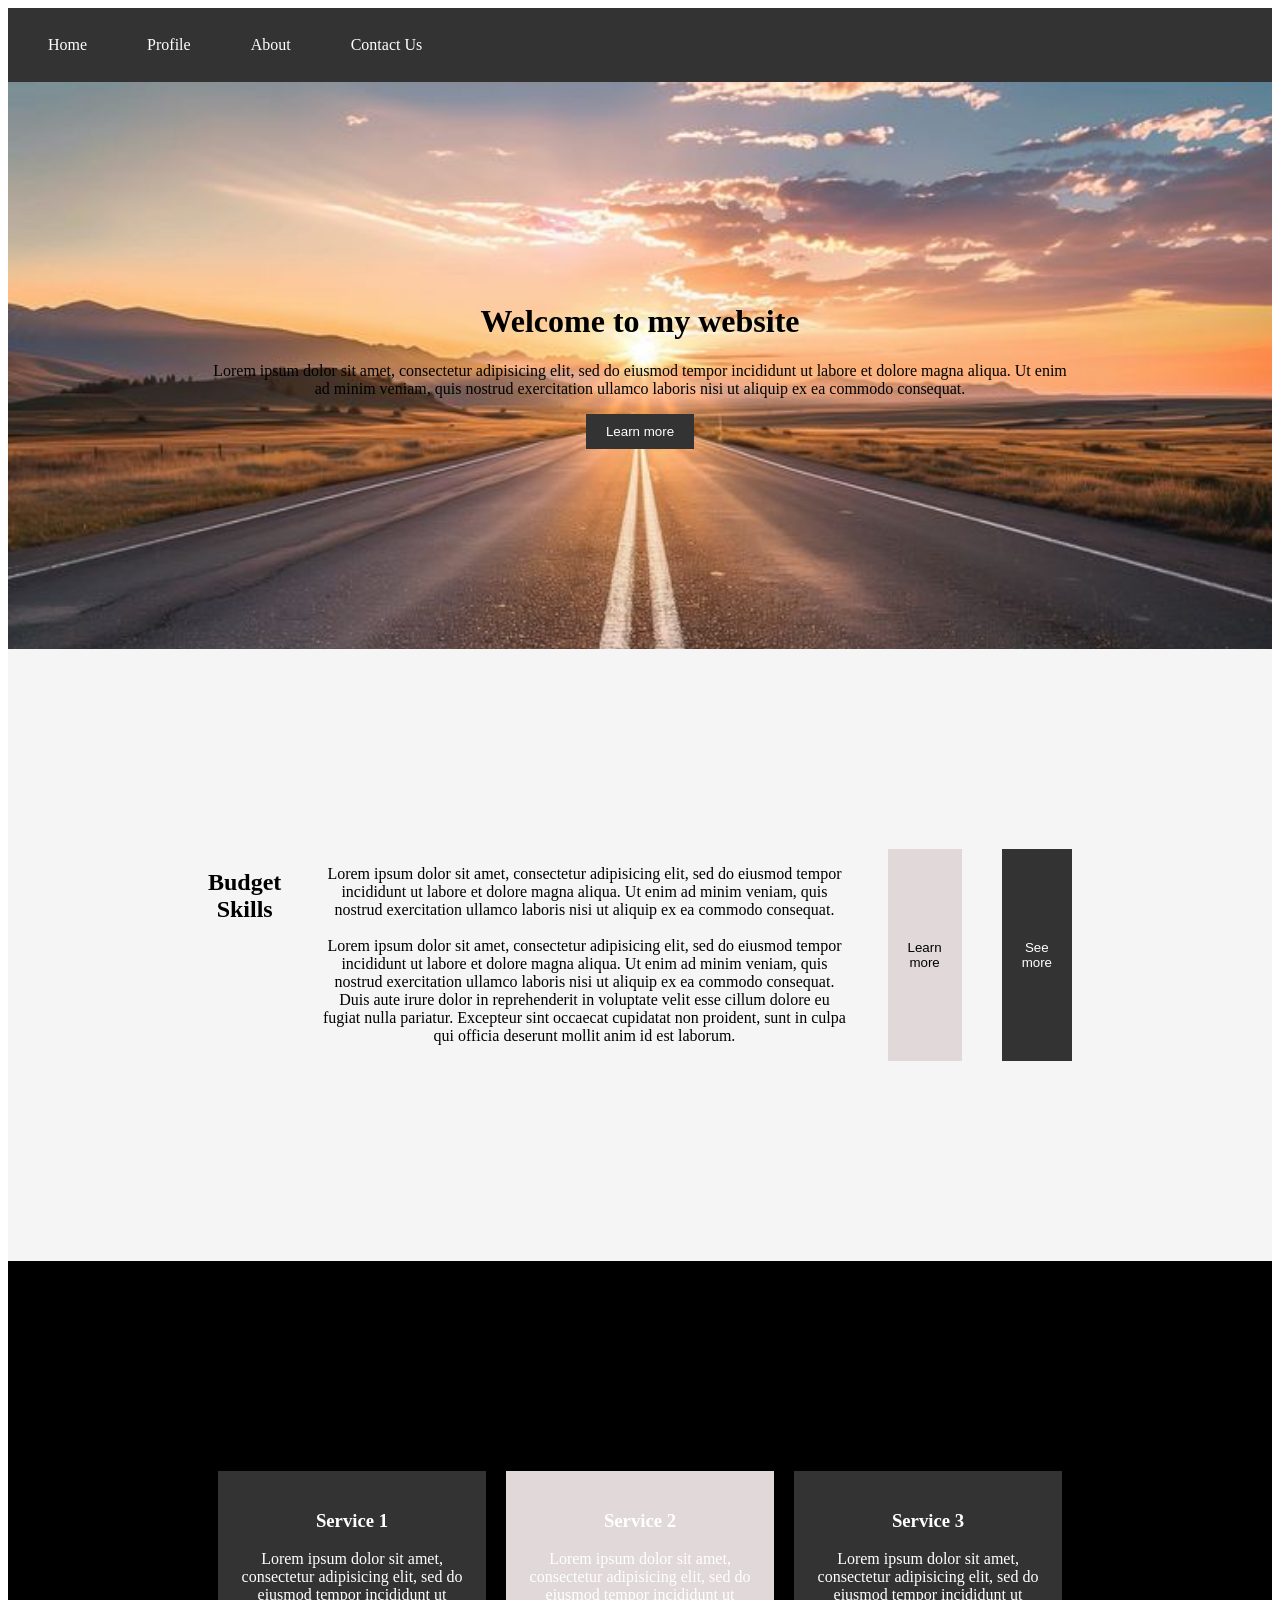
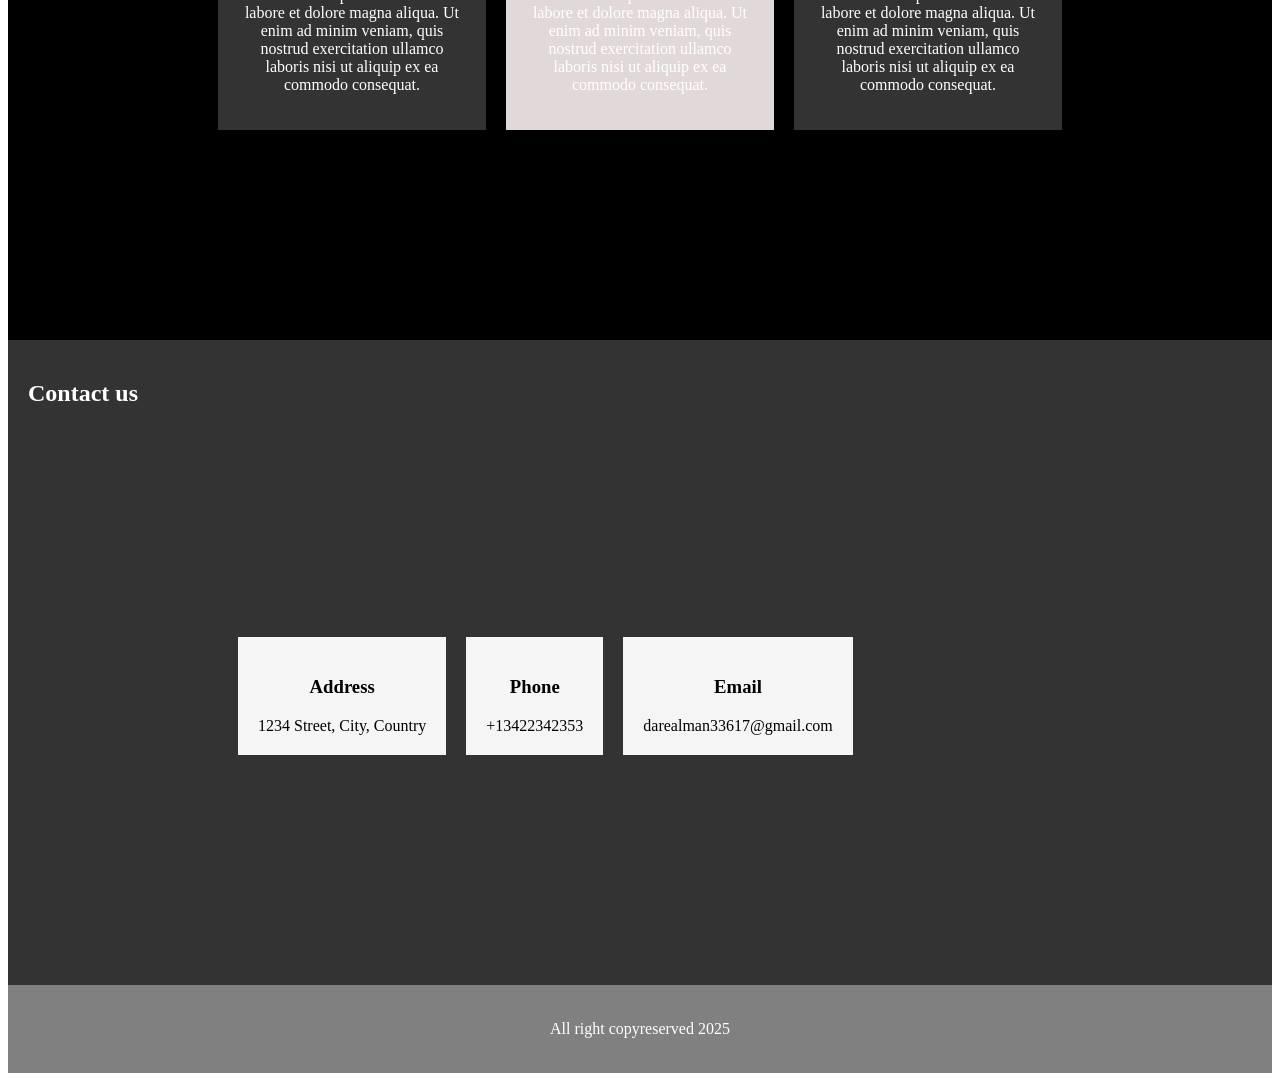
<file: index.html>
<!DOCTYPE html>
<html lang="en">
<head>
    <meta charset="UTF-8">
    <meta name="viewport" content="width=device-width, initial-scale=1.0">
    <title>Document</title>
    <link rel="stylesheet" href="style.css">
</head>
<body>
    <nav>
        <li> <a href="">Home</a></li>
        <li><a href="">Profile</a></li>
        <li><a href="">About</a></li>
        <li><a href="">Contact Us</a></li>
    </nav>
    <!--welcome-->
    <div class="welcome">
        <h1>Welcome to my website</h1>
        <p>Lorem ipsum dolor sit amet, consectetur adipisicing elit, sed do eiusmod tempor incididunt ut labore et dolore magna aliqua. Ut enim ad minim veniam, quis nostrud exercitation ullamco laboris nisi ut aliquip ex ea commodo consequat.</p>
        <button class="welcome_btn">Learn more</button>
    </div>
    <!--Budget Skills-->
    <div class="hero_budget">
        <h2>Budget Skills</h2>
        <p>Lorem ipsum dolor sit amet, consectetur adipisicing elit, sed do eiusmod tempor incididunt ut labore et dolore magna aliqua. Ut enim ad minim veniam, quis nostrud exercitation ullamco laboris nisi ut aliquip ex ea commodo consequat.<br><br>Lorem ipsum dolor sit amet, consectetur adipisicing elit, sed do eiusmod tempor incididunt ut labore et dolore magna aliqua. Ut enim ad minim veniam, quis nostrud exercitation ullamco laboris nisi ut aliquip ex ea commodo consequat. Duis aute irure dolor in reprehenderit in voluptate velit esse cillum dolore eu fugiat nulla pariatur. Excepteur sint occaecat cupidatat non proident, sunt in culpa qui officia deserunt mollit anim id est laborum.</p>
        <button class="hero_btn2">Learn more</button>
        <button class="hero_btn1">See more</button>
    </div>
    <!--service-->
    <div class="service_main">
         <div class="service1">
            <h3>Service 1</h3>
            <p>Lorem ipsum dolor sit amet, consectetur adipisicing elit, sed do eiusmod tempor incididunt ut labore et dolore magna aliqua. Ut enim ad minim veniam, quis nostrud exercitation ullamco laboris nisi ut aliquip ex ea commodo consequat.</p>
        </div>
        <div class="service2">
            <h3>Service 2</h3>
            <p>Lorem ipsum dolor sit amet, consectetur adipisicing elit, sed do eiusmod tempor incididunt ut labore et dolore magna aliqua. Ut enim ad minim veniam, quis nostrud exercitation ullamco laboris nisi ut aliquip ex ea commodo consequat.</p>
        </div>
        <div class="service3">
            <h3>Service 3</h3>
            <p>Lorem ipsum dolor sit amet, consectetur adipisicing elit, sed do eiusmod tempor incididunt ut labore et dolore magna aliqua. Ut enim ad minim veniam, quis nostrud exercitation ullamco laboris nisi ut aliquip ex ea commodo consequat.</p>
        </div>
    </div>
    <!--Contact-->
    <div class="head_contact">
         <h2>Contact us</h2>
          <div class="contact_main">
        <div class="address">
            <h3>Address</h3>
            <span>1234 Street, City, Country</span>
        </div>
        <div class="phone">
             <h3>Phone</h3>
    <span>+13422342353</span>
        </div>
        <div class="mail">
             <h3>Email</h3>
    <span>darealman33617@gmail.com</span>
        </div>
    </div>
    </div>
    <footer>All right copyreserved 2025</footer>
    </body>
</html>
</file>
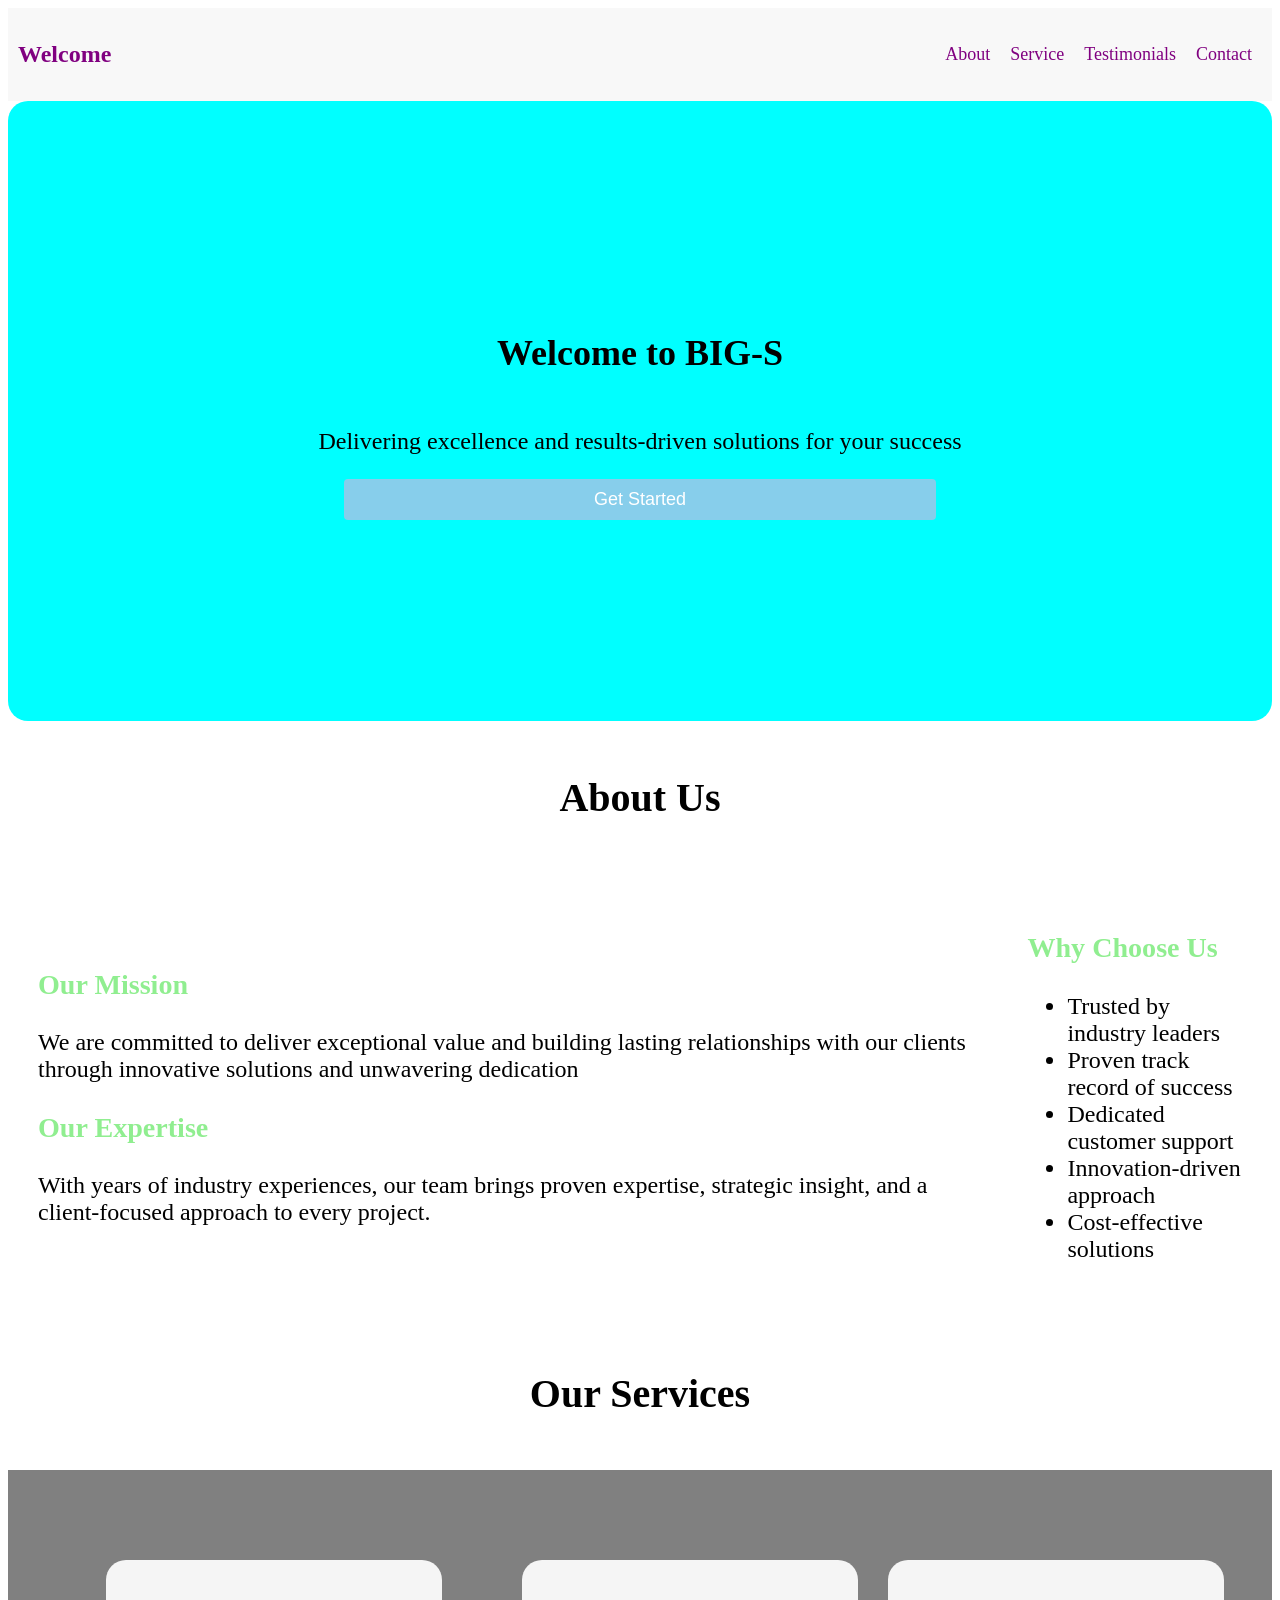
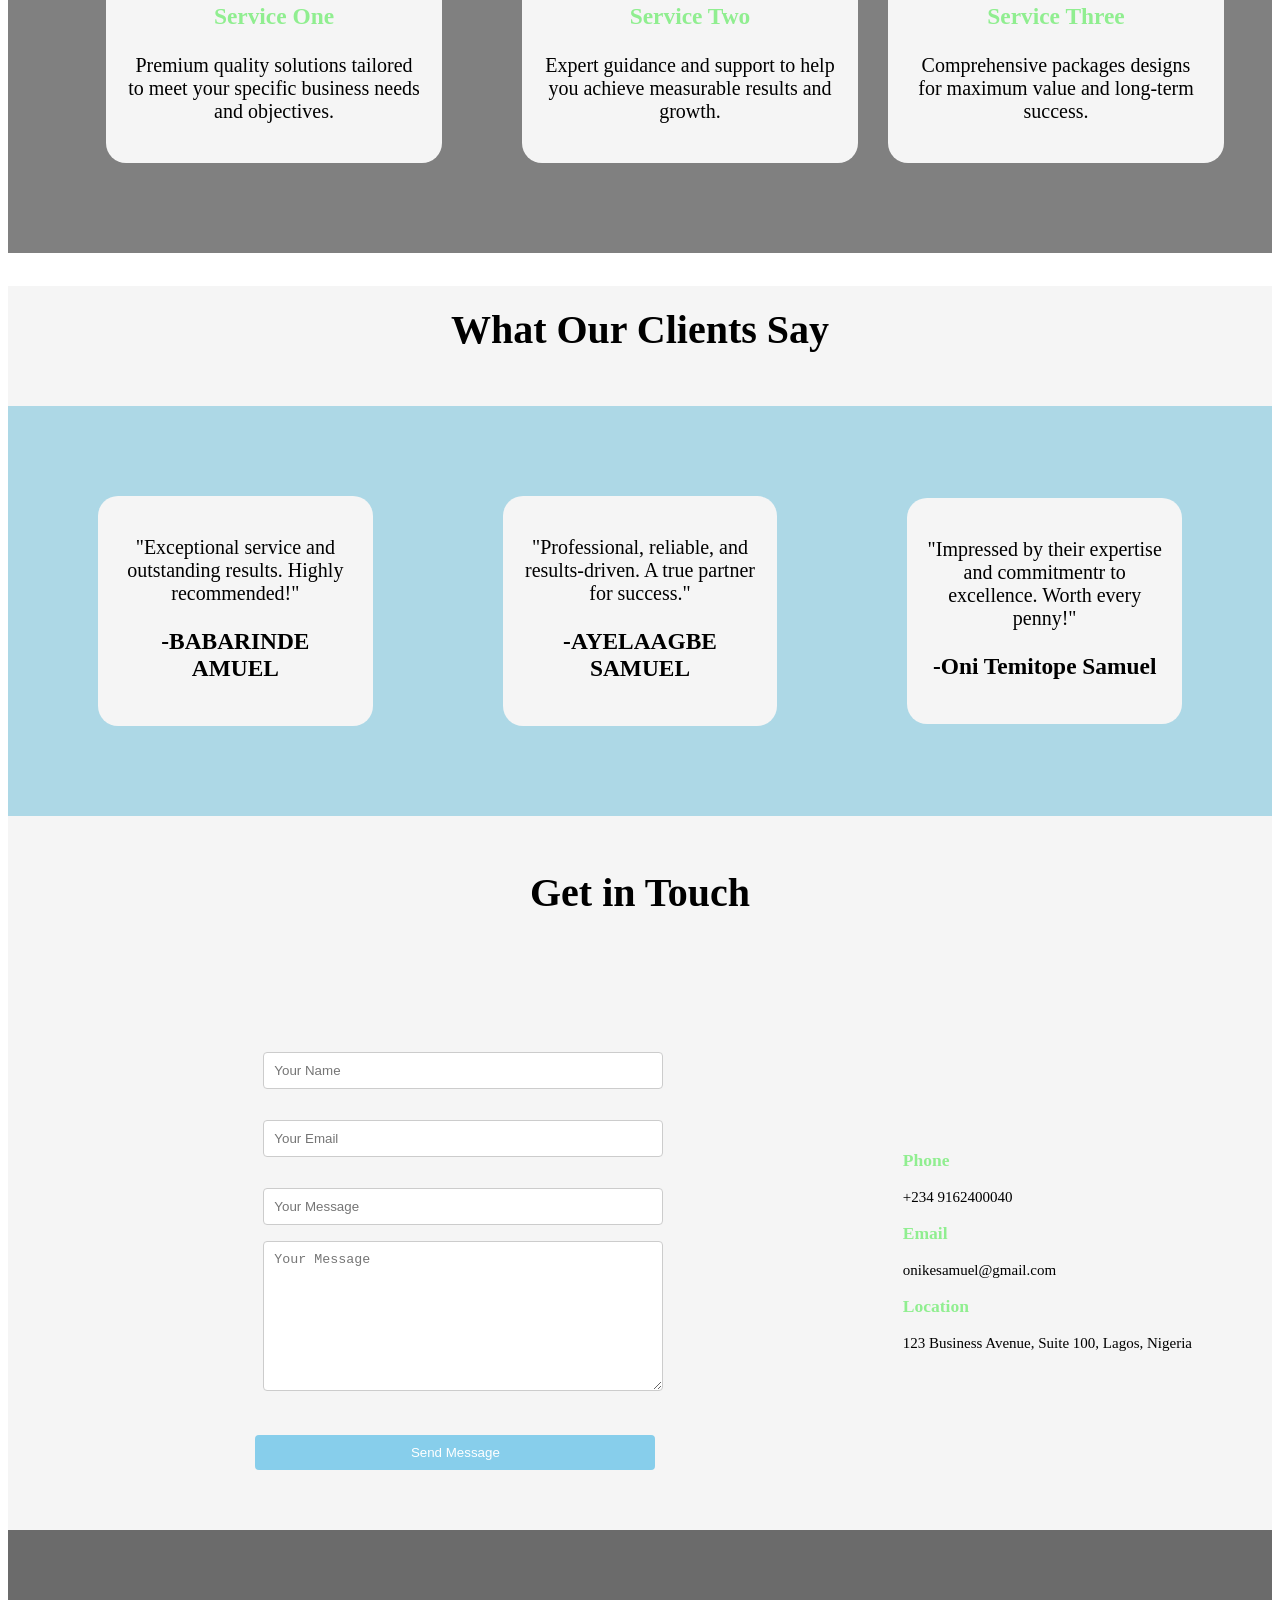
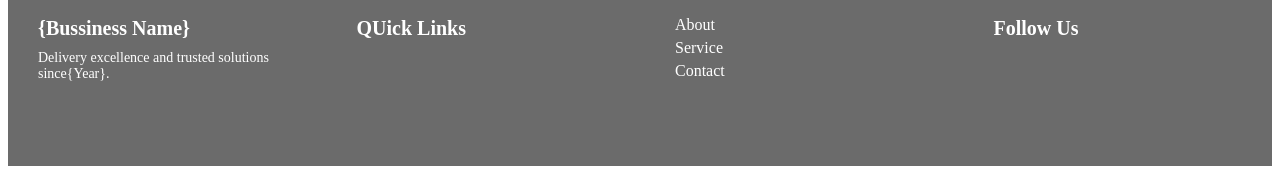
<file: sam'stry.html>
<!DOCTYPE html>
<html lang="en">
<head>
    <meta charset="UTF-8">
    <meta name="viewport" content="width=device-width, initial-scale=1.0">
    <title>Document</title>
    <!-- add a version query to force reload when editing -->
    <link rel="stylesheet" href="style2.css?v=1">
</head>
<body>
    <div class="main_nav">
         <span>Welcome</span>
        <ul class="nav_bar">
        <li><a href="">About</a></li>
        <li><a href="">Service</a></li>
        <li><a href="">Testimonials</a></li>
        <li><a href="">Contact</a></li>
    </ul>
    </div>
    <!--welcome-->
    <div class="welcome_main">
        <h2>Welcome to BIG-S</h2>
    <P>Delivering excellence and results-driven solutions for your success</P>
    <button type="submit" class="welcome_btn">Get Started</button>
    </div>
    <!--About Us-->
    <!-- headings sized via stylesheet for easier responsiveness -->
    <h2 class="section-title">About Us</h2>
    <div class="about_main">
         <div class="hero_abt1">
        <h3 style="color: lightgreen;">Our Mission</h3>
    <p>We are committed to deliver exceptional value and building lasting relationships with our clients through innovative solutions and unwavering dedication </p>
    <h3 style="color: lightgreen;">Our Expertise</h3>
    <p>With years of industry experiences, our team brings proven expertise, strategic insight, and a client-focused approach to every project.</p>
    </div>
    
    <div class="hero_abt2">
        <h3 style="color: lightgreen;">Why Choose Us</h3>
    <ul>
        <li>Trusted by industry leaders</li>
        <li>Proven track record of success</li>
        <li>Dedicated customer support</li>
        <li>Innovation-driven approach</li>
        <li>Cost-effective solutions</li>
    </ul>
    </div>
    </div>
    <!--Our Service-->
    <h2 class="section-title">Our Services</h2>
    <div class="hero_service">
        <div class="service1">
            <h3 style="color: lightgreen;">Service One</h3>
    <p>Premium quality solutions tailored to meet your specific business needs and objectives.</p>
        </div>
        <div class="service2">
            <h3 style="color: lightgreen;">Service Two</h3>
    <p>Expert guidance and support to help you achieve measurable results and growth.</p>
        </div>
        <div class="service3">
            <h3 style="color: lightgreen;">Service Three</h3>
    <p>Comprehensive packages designs for maximum value and long-term success.</p>
        </div>
    </div>
    <!--Client response-->
    <div style="background-color:whitesmoke;">
        <h2 class="section-title">What Our Clients Say</h2>
    <div class="response">
        <div class="response1">
    <p>"Exceptional service and outstanding results. Highly recommended!"<h3>-BABARINDE AMUEL</h3></p>
        </div>
        <div class="response2">
            <p>"Professional, reliable, and results-driven. A true partner for success."<h3>-AYELAAGBE SAMUEL</h3></p>
        </div>
        <div class="response3">
            <p>"Impressed by their expertise and commitmentr to excellence. Worth every penny!"<h3>-Oni Temitope Samuel</h3></p>
        </div>
    </div>
    <!--GET IN TOUCH-->
      <h2 class="section-title">Get in Touch</h2>
    <div class="form">
         <form>
            <input type="text" placeholder="Your Name">
            <input type="email" placeholder="Your Email">
            <input type="text" placeholder="Your Message">
            <textarea placeholder="Your Message"></textarea>
            <button type="submit">Send  Message</button>
         </form>
    <div class="form2">
        <h3 style="color:lightgreen;">Phone</h3>
    <p>+234 9162400040</p>
    <h3 style="color:lightgreen;">Email</h3>
    <p>onikesamuel@gmail.com</p>
    <h3 style="color:lightgreen;">Location</h3>
    <p>123 Business Avenue, Suite 100, Lagos, Nigeria</p>
    </div>
    </div>
    </div>
    <footer>
        <div><h2>{Bussiness Name}</h2>
        <span>Delivery excellence and trusted solutions since{Year}.</span></div>
        <div>
            <h2>QUick Links</h2>
        </div>
        <div>
             <ul>
            <li>About</li>
            <li>Service</li>
            <li>Contact</li>
        </ul>
        </div>
        <div><h2>Follow Us</h2></div>
    </footer>
</body>
</html>
</file>
<file: style.css>
nav,a{
    padding: 14px 20px;
    background-color: #333;
    overflow: hidden;
    display: flex;
    gap: 20px;
    list-style-type: none;
    text-decoration: none;
    color: white;
}
nav a:hover{
    background-color: #ddd;
    color: black;
}
.welcome{
    padding: 200px;
    text-align: center;
    background-image: url("img/sunset.jpg");
    background-size: cover;
    color:black;   
}
.welcome_btn{
    background-color: #333;
    color: white;
    padding: 10px 20px;
    border: none;
    cursor: pointer;
}
.welcome_btn:hover{
    background-color: #a2a2a7;
    color: black;
}
.hero_budget{
    padding: 200px;
    text-align: center;
    background-color: whitesmoke;
    display: flex;
    gap:40px;
}
.hero_btn1{
    background-color: #333;
    color: white;
    padding: 10px 20px;
    border: none;
    cursor: pointer;
}
.hero_btn2{
    background-color: #e1d9d9;
    color: black;
    padding: 10px 20px;
    border: none;
    align-self: left;
    cursor: pointer;
}
.hero_btn1:hover{
    background-color: #a2a2a7;
    color: black;
}
.hero_btn2:hover{
    background-color: #a2a2a7;
    color: black;
}   
.service_main{
    padding: 200px;
    background-color:black;
    text-align: center;
    color: white;
    display: flex;
    flex-direction:row;
}
.service1 {
    background-color: #333;
    padding: 20px;
    margin: 10px;
}
.service2 {
    background-color: #e1d9d9;
    padding: 20px;
    margin: 10px;
}
.service3 {   
     background-color: #333;
    padding: 20px;
    margin: 10px;
}
.contact_main {
    padding: 200px;
    text-align: center;
    color: black;
    display: flex;
    flex-direction:row;
    justify-self:center;
}
.head_contact {
    background-color: #333;
    padding: 20px;  
    color: white;
}
.address {
    background-color:whitesmoke;
    padding: 20px;
    margin: 10px;
    color: black;
}
.phone {
    background-color:whitesmoke;
    padding: 20px;
    margin: 10px;
}
.mail{
    background-color:whitesmoke;
    padding: 20px;
    margin: 10px;
    color: black;
}
footer{
    background-color:gray;
    color: white;
    text-align: center;
    padding:35px 25px;
}
</file>
<file: style2.css>
.main_nav,.nav_bar{
    display: flex;
    position: sticky;
    top:0px;
    align-items: center;
    justify-content: space-between;
    padding:10px;
    background-color: #f8f8f8;
    list-style-type: none;
    gap: 20px;
} 
.main_nav span{
    font-size: 24px;
    font-weight: bold;
    color:purple;
}
.nav_bar{   
    list-style: none;
    display: flex;
    gap: 20px;
    text-decoration: none;
}
.nav_bar li a{
    text-decoration: none;
    color:purple;
    font-size: 18px;
    transition: color 0.3s ease;
}
.nav_bar li a:hover{
    color: #007BFF;
}
.welcome_main {
    background-color:whitesmoke;
    display: flex;
    border-radius: 20px;
    flex-direction: column;
    padding: 40px;
    align-items: center;
    justify-content: center;
    font-size: x-large;
    height:60vh;
    text-align: center;
    background-color:aqua;
}
.welcome_btn{
    max-width: 50%;
    padding: 10px 20px;
    font-size: 18px;
    color: white;
    border: none;
    border-radius: 5px;
    cursor: pointer;
    transition: background-color 0.3s ease;
}
.welcome_btn:hover{
    background-color: #007BFF;
}
.about_main {
    display: flex;
    flex-direction: row;
    align-items: center;
    justify-content: center;
    gap: 40px;
    font-size: x-large;
    padding: 30px;
}

.hero_service {
    display: flex;
    background-color:gray;
    flex-direction:row;
    align-items: center;
    justify-content: center;
    padding: 40px;
    gap: 30px;
}

/* generic section heading used across the page */
.section-title {
    text-align: center;
    font-size: 40px;
    padding: 20px;
}

@media (max-width: 768px) {
    .section-title {
        font-size: 32px;
        padding: 15px;
    }
}

@media (max-width: 480px) {
    .section-title {
        font-size: 28px;
        padding: 10px;
    }
}
.service1 {
    background-color:whitesmoke;
    padding: 20px;
    margin: 50px;
    font-size: 20px;
    border-radius: 20px;
    text-align: center;
    width: 25%;
}
.service2 {
    background-color:whitesmoke;
    padding: 20px;
    font-size: 20px;
    border-radius: 20px;
    text-align: center;
    width: 25%;
}
.service3 {
    background-color:whitesmoke;
    padding: 20px;
    font-size: 20px;
    border-radius: 20px;
    text-align: center;
    width:25%; 
}
.response{
    background-color:lightblue;
    display: flex;
    flex-direction: row;
     align-items: center;
    justify-content: center;
    padding: 40px;
    gap: 30px;
}
.response1 {
  background-color:whitesmoke;
    padding: 20px;
    margin: 50px;
    font-size: 20px;
    border-radius: 20px;
    text-align: center;
    width: 25%; 
}
.response2 {
   background-color:whitesmoke;
    padding: 20px;
    margin: 50px;
    font-size: 20px;
    border-radius: 20px;
    text-align: center;
    width: 25%;
}
.response3 {
   background-color:whitesmoke;
    padding: 20px;
    margin: 50px;
    font-size: 20px;
    border-radius: 20px;
    text-align: center;
    width: 25%;
}
form{
    background-color:whitesmoke;
    max-width: 400px;
    width: 100%;
    border:5px;
    padding: 20px;
    border-radius:0px;
    margin: 0 auto;
}
.form {
    display: flex;
    flex-direction:row;
    align-items: center;
    justify-content: center;
    font-size: 50px;
    padding: 40px;
}
.form2{
    /* avoid overlapping form by removing negative margin */
    margin-top: 0;
    align-items: center;
    justify-content: center;
    padding: 40px;
    gap: 30px;
    font-size: 30%;
}

@media (max-width: 768px) {
    .form2 {
        margin-top: 20px;
        padding: 20px;
        font-size: 18px;
    }
}

textarea{
    height: 150px;
}
input[type="text"], input[type="email"], textarea {
    width:100%;
    padding: 10px;
    margin: 8px;
    border: 1px solid #ccc;
    border-radius: 4px;
    box-sizing: border-box;
}
button[type="submit"] {
    width: 100%;
    background-color:skyblue;
    color: white;
    padding: 10px;
    border: none;
    border-radius: 4px;
    cursor: pointer;
}
button[type="submit"]:hover {
    background-color: #007BFF;
}
footer{
    display: flex;
    align-items: flex-start;
    justify-content: space-around;
    padding: 60px 20px;
    gap: 50px;
    color: white;
    background-color:rgba(0, 0, 0, 0.581);
    flex-wrap: wrap;
}

footer > div {
    flex: 1 1 200px;
    margin: 10px;
}

footer h2 {
    font-size: 20px;
    margin-bottom: 10px;
}

footer ul {
    list-style: none;
    padding: 0;
}

footer ul li {
    margin-bottom: 5px;
}

footer span {
    display: block;
    margin-top: 5px;
    font-size: 14px;
}

@media (max-width: 768px) {
    footer {
        flex-direction: column;
        align-items: center;
        text-align: center;
        padding: 40px 10px;
        gap: 20px;
    }
    footer > div {
        max-width: 400px;
    }
}

@media (max-width: 480px) {
    footer {
        padding: 30px 5px;
    }
    footer h2 {
        font-size: 18px;
    }
    footer span {
        font-size: 12px;
    }
}


/* ===== responsive adjustments ===== */
@media (max-width: 768px) {
    .main_nav, .nav_bar {
        flex-direction: column;
        align-items: flex-start;
        gap: 10px;
        padding: 10px 20px;
    }

    .welcome_main {
        padding: 20px;
        font-size: large;
        height: auto;
    }

    .about_main {
        flex-direction: column;
        gap: 20px;
        padding: 20px;
        font-size: large;
    }

    .hero_service, .response {
        flex-direction: column;
        gap: 20px;
        padding: 20px;
    }

    .service1, .service2, .service3,
    .response1, .response2, .response3 {
        width: 90%;
        margin: 10px auto;
        font-size: 18px;
    }

    .form {
        flex-direction: column;
        font-size: 24px;
        padding: 20px;
    }

    form {
        width: 90%;
        margin: 0 auto 20px;
        padding: 15px;
    }

    .form2 {
        margin-top: 0;
        padding: 20px;
        font-size: 18px;
    }

    footer {
        flex-direction: column;
        gap: 20px;
        padding: 30px 20px;
        text-align: center;
    }
}

@media (max-width: 480px) {
    .nav_bar li a {
        font-size: 16px;
    }

    .welcome_btn {
        max-width: 70%;
        font-size: 16px;
    }

    .about_main, .hero_service, .response {
        font-size: medium;
    }

    .form, .form2 {
        font-size: 20px;
    }
}
</file>
